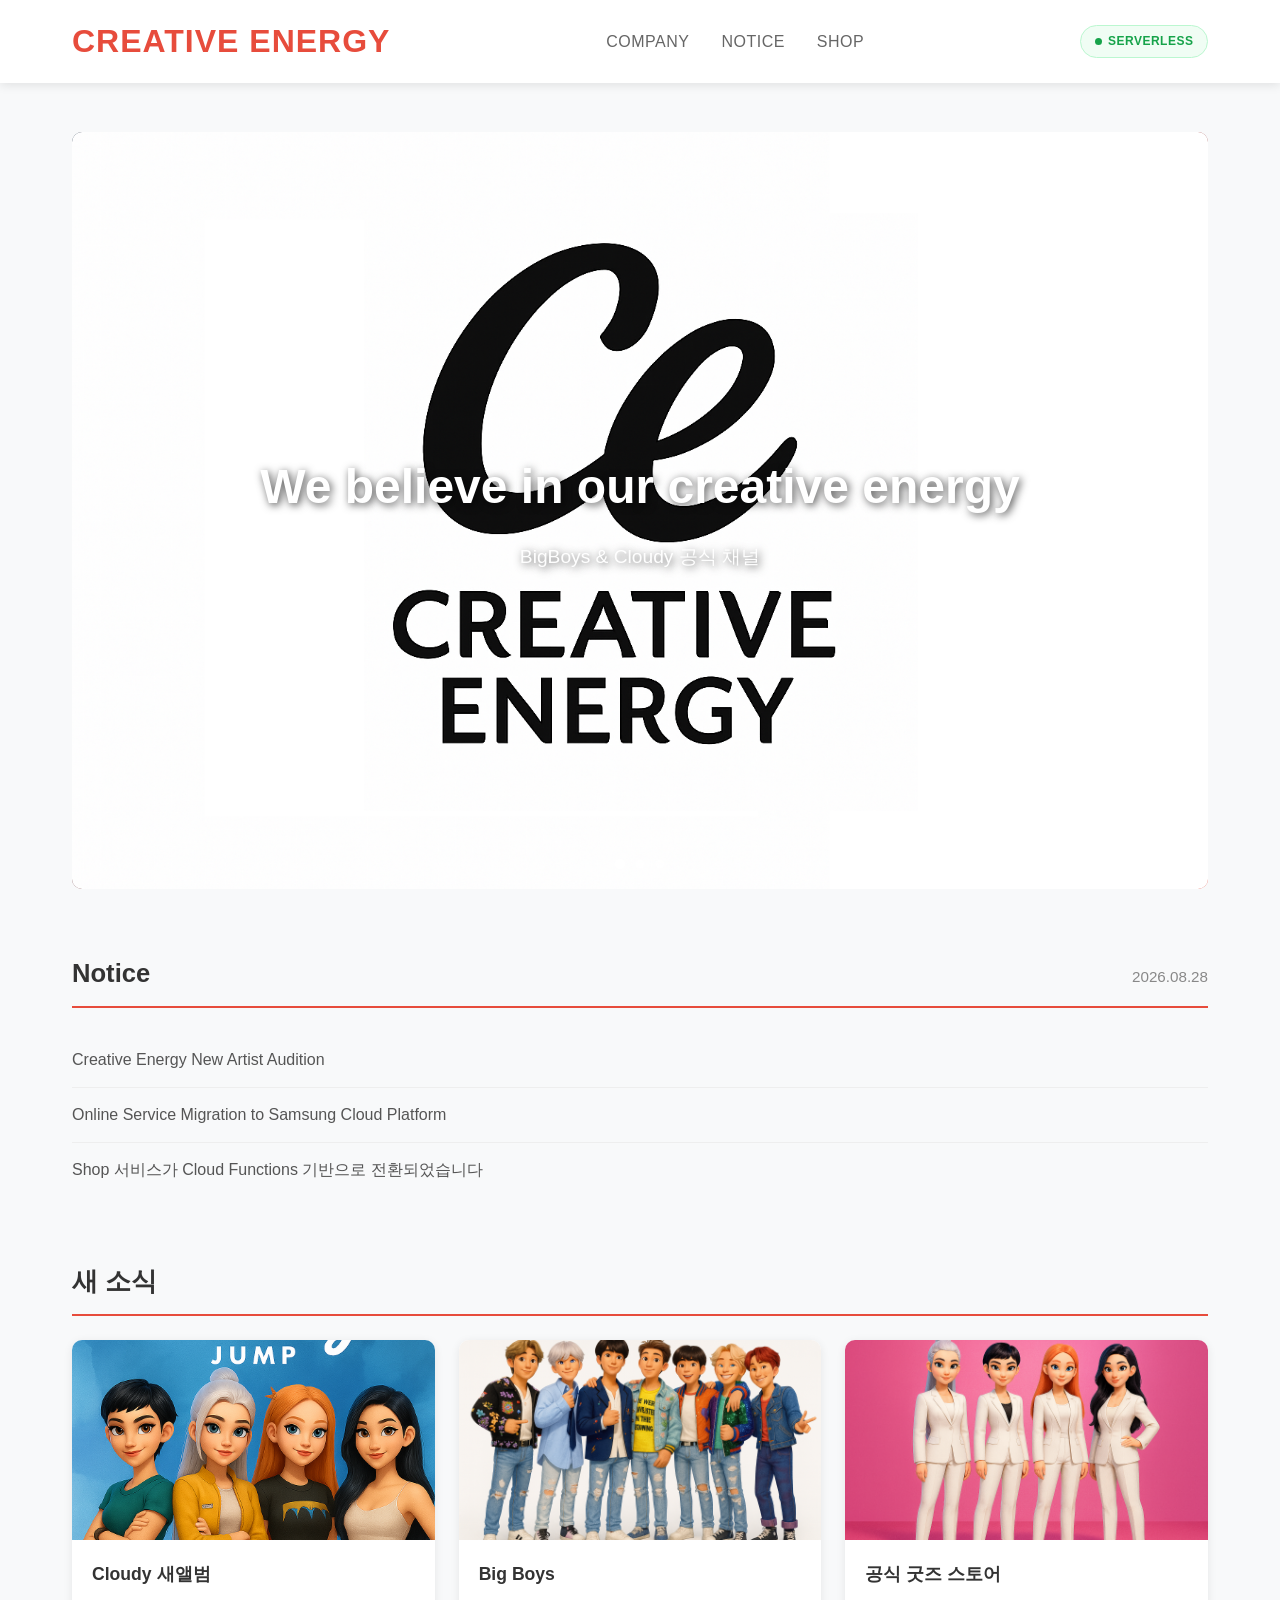
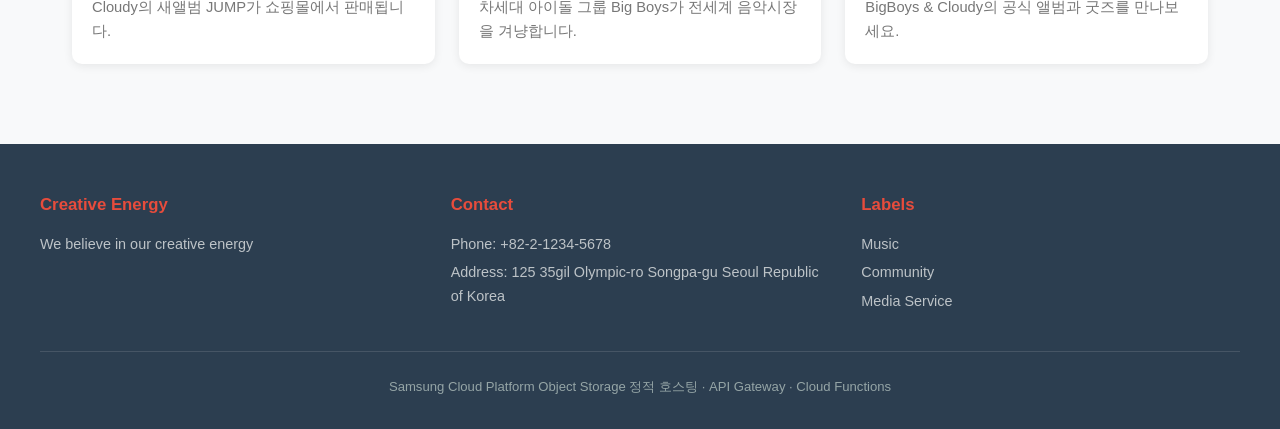
<file: serverless/web_assets/index.html>
<!DOCTYPE html>
<html lang="ko">
<head>
  <meta charset="UTF-8">
  <meta name="viewport" content="width=device-width, initial-scale=1.0">
  <title>Creative Energy</title>
  <link rel="stylesheet" href="./assets/style.css">
</head>
<body>
  <header class="header">
    <nav class="nav-container">
      <a href="./index.html" class="logo">CREATIVE ENERGY</a>
      <ul class="nav-menu">
        <li><a href="./index.html#company">Company</a></li>
        <li><a href="./index.html#notice">Notice</a></li>
        <li><a href="./shop.html">Shop</a></li>
      </ul>
      <span class="serverless-badge" title="Object Storage 정적 호스팅">Serverless</span>
    </nav>
  </header>

  <section class="hero">
    <div class="hero-image">
      <div class="hero-slide active" style="background-image: url('media/img/logo_banner.png')"></div>
      <div class="hero-slide" style="background-image: url('media/img/cloudy1.png')"></div>
      <div class="hero-slide" style="background-image: url('media/img/bigboys1.png')"></div>
      <div class="hero-content">
        <h1>We believe in our creative energy</h1>
        <p>BigBoys &amp; Cloudy 공식 채널</p>
      </div>
      <div class="carousel-dots">
        <div class="dot active"></div>
        <div class="dot"></div>
        <div class="dot"></div>
      </div>
    </div>
  </section>

  <section class="section" id="notice">
    <div class="section-header">
      <h2 class="section-title">Notice</h2>
      <span class="section-subtitle">2026.08.28</span>
    </div>
    <div class="notice-item">Creative Energy New Artist Audition</div>
    <div class="notice-item">Online Service Migration to Samsung Cloud Platform</div>
    <div class="notice-item">Shop 서비스가 Cloud Functions 기반으로 전환되었습니다</div>
  </section>

  <section class="section" id="company">
    <div class="section-header">
      <h2 class="section-title">새 소식</h2>
    </div>
    <div class="media-grid">
      <div class="media-item" onclick="location.href='./shop.html?category=cloudy'">
        <div class="media-image" style="background-image: url('media/img/cloudy_prod1.png')"></div>
        <div class="media-content">
          <h3>Cloudy 새앨범</h3>
          <p>Cloudy의 새앨범 JUMP가 쇼핑몰에서 판매됩니다.</p>
        </div>
      </div>
      <div class="media-item" onclick="location.href='./shop.html?category=bigboys'">
        <div class="media-image" style="background-image: url('media/img/bigboys1.png')"></div>
        <div class="media-content">
          <h3>Big Boys</h3>
          <p>차세대 아이돌 그룹 Big Boys가 전세계 음악시장을 겨냥합니다.</p>
        </div>
      </div>
      <div class="media-item" onclick="location.href='./shop.html'">
        <div class="media-image" style="background-image: url('media/img/cloudy2.png')"></div>
        <div class="media-content">
          <h3>공식 굿즈 스토어</h3>
          <p>BigBoys &amp; Cloudy의 공식 앨범과 굿즈를 만나보세요.</p>
        </div>
      </div>
    </div>
  </section>

  <footer class="footer">
    <div class="footer-content">
      <div class="footer-section">
        <h3>Creative Energy</h3>
        <p>We believe in our creative energy</p>
      </div>
      <div class="footer-section">
        <h3>Contact</h3>
        <p>Phone: +82-2-1234-5678</p>
        <p>Address: 125 35gil Olympic-ro Songpa-gu Seoul Republic of Korea</p>
      </div>
      <div class="footer-section">
        <h3>Labels</h3>
        <p>Music</p>
        <p>Community</p>
        <p>Media Service</p>
      </div>
    </div>
    <div class="footer-bottom">
      Samsung Cloud Platform Object Storage 정적 호스팅 &middot; API Gateway &middot; Cloud Functions
    </div>
  </footer>

  <script>
    // 이미지는 전부 상대 경로라 별도 설정이 필요 없다.
    // 홈 화면은 API 를 호출하지 않으므로 assets/config.js 도 불러오지 않는다.

    // Hero 캐러셀
    const slides = document.querySelectorAll('.hero-slide');
    const dots = document.querySelectorAll('.dot');
    let current = 0;

    function showSlide(index) {
      slides.forEach((s, i) => s.classList.toggle('active', i === index));
      dots.forEach((d, i) => d.classList.toggle('active', i === index));
      current = index;
    }

    dots.forEach((dot, i) => dot.addEventListener('click', () => showSlide(i)));
    setInterval(() => showSlide((current + 1) % slides.length), 5000);
  </script>
</body>
</html>
</file>
<file: serverless/web_assets/assets/style.css>
/*
 * Creative Energy - Serverless 정적 사이트 공통 스타일
 * ceweb 3-Tier 버전의 디자인(브랜드 컬러 #e74c3c, 1200px 컨테이너, 카드 UI)을
 * 페이지 인라인 CSS 에서 뽑아 한 파일로 정리했다.
 */

* {
  margin: 0;
  padding: 0;
  box-sizing: border-box;
}

body {
  font-family: -apple-system, BlinkMacSystemFont, 'Segoe UI', Roboto, 'Helvetica Neue', Arial, sans-serif;
  line-height: 1.6;
  color: #333;
  background-color: #f8f9fa;
}

a {
  color: inherit;
}

/* ── Header ───────────────────────────────────────────────────────── */
.header {
  background: white;
  box-shadow: 0 2px 10px rgba(0, 0, 0, 0.1);
  position: fixed;
  width: 100%;
  top: 0;
  z-index: 1000;
}

.nav-container {
  max-width: 1200px;
  margin: 0 auto;
  display: flex;
  justify-content: space-between;
  align-items: center;
  padding: 1rem 2rem;
}

.logo {
  font-size: 2rem;
  font-weight: bold;
  color: #e74c3c;
  text-decoration: none;
  letter-spacing: 1px;
}

.nav-menu {
  display: flex;
  list-style: none;
  gap: 2rem;
}

.nav-menu a {
  text-decoration: none;
  color: #666;
  font-weight: 500;
  text-transform: uppercase;
  letter-spacing: 0.5px;
  transition: color 0.3s ease;
  padding: 0.5rem 0;
  display: block;
}

.nav-menu a:hover,
.nav-menu a.active {
  color: #e74c3c;
}

/* 서버리스 배지 - 3-Tier 버전의 서버 상태 아이콘 자리를 대신한다. */
.serverless-badge {
  display: flex;
  align-items: center;
  gap: 0.4rem;
  font-size: 0.75rem;
  font-weight: 600;
  letter-spacing: 0.5px;
  color: #16a34a;
  background: #f0fdf4;
  border: 1px solid #bbf7d0;
  border-radius: 20px;
  padding: 0.35rem 0.85rem;
  text-transform: uppercase;
}

.serverless-badge::before {
  content: '';
  width: 7px;
  height: 7px;
  border-radius: 50%;
  background: #16a34a;
}

.serverless-badge[data-state='cold'] {
  color: #b45309;
  background: #fffbeb;
  border-color: #fde68a;
}

.serverless-badge[data-state='cold']::before {
  background: #f59e0b;
}

.serverless-badge[data-state='error'] {
  color: #b91c1c;
  background: #fef2f2;
  border-color: #fecaca;
}

.serverless-badge[data-state='error']::before {
  background: #dc2626;
}

/* ── Hero ─────────────────────────────────────────────────────────── */
.hero {
  /* 고정 헤더 높이(약 83px)보다 크게 잡아야 히어로 상단이 가려지지 않는다 */
  margin-top: 100px;
  max-width: 1200px;
  margin-left: auto;
  margin-right: auto;
  padding: 2rem;
}

.hero-image {
  width: 100%;
  /* 배너 이미지가 1536x1024(3:2)라 컨테이너를 같은 비율로 잡는다.
     고정 높이를 쓰면 background-size: cover 가 폭에 맞추면서 위아래를 잘라낸다. */
  aspect-ratio: 3 / 2;
  min-height: 320px;
  border-radius: 10px;
  overflow: hidden;
  position: relative;
  display: flex;
  align-items: center;
  justify-content: center;
  color: white;
  text-align: center;
  background: linear-gradient(135deg, #2c3e50, #e74c3c);
  background-size: cover;
  background-position: center;
}

.hero-slide {
  position: absolute;
  inset: 0;
  opacity: 0;
  transition: opacity 0.8s ease-in-out;
  background-size: cover;
  background-position: center;
  background-repeat: no-repeat;
}

.hero-slide.active {
  opacity: 1;
}

.hero-content {
  z-index: 10;
  position: relative;
  text-shadow: 2px 2px 8px rgba(0, 0, 0, 0.7);
  padding: 0 2rem;
}

.hero-content h1 {
  font-size: 3rem;
  margin-bottom: 1rem;
  font-weight: bold;
}

.hero-content p {
  font-size: 1.2rem;
  opacity: 0.95;
}

.carousel-dots {
  position: absolute;
  bottom: 20px;
  left: 50%;
  transform: translateX(-50%);
  display: flex;
  gap: 10px;
  z-index: 15;
}

.dot {
  width: 10px;
  height: 10px;
  border-radius: 50%;
  background: rgba(255, 255, 255, 0.5);
  cursor: pointer;
  transition: background 0.3s ease;
}

.dot.active {
  background: white;
}

/* ── 공통 섹션 ────────────────────────────────────────────────────── */
.section {
  max-width: 1200px;
  margin: 0 auto;
  padding: 2rem;
}

.section-header {
  display: flex;
  justify-content: space-between;
  align-items: baseline;
  border-bottom: 2px solid #e74c3c;
  padding-bottom: 0.75rem;
  margin-bottom: 1.5rem;
}

.section-title {
  font-size: 1.6rem;
  font-weight: bold;
}

.section-subtitle {
  color: #888;
  font-size: 0.95rem;
}

/* ── Notice ───────────────────────────────────────────────────────── */
.notice-item {
  padding: 0.9rem 0;
  border-bottom: 1px solid #eee;
  color: #555;
}

.notice-item:last-child {
  border-bottom: none;
}

/* ── Media grid ───────────────────────────────────────────────────── */
.media-grid {
  display: grid;
  grid-template-columns: repeat(auto-fit, minmax(280px, 1fr));
  gap: 1.5rem;
}

.media-item {
  background: white;
  border-radius: 10px;
  overflow: hidden;
  box-shadow: 0 2px 10px rgba(0, 0, 0, 0.08);
  transition: transform 0.3s ease, box-shadow 0.3s ease;
  cursor: pointer;
}

.media-item:hover {
  transform: translateY(-6px);
  box-shadow: 0 15px 30px rgba(0, 0, 0, 0.12);
}

.media-image {
  height: 200px;
  background: linear-gradient(45deg, #667eea, #764ba2);
  background-size: cover;
  background-position: center;
}

.media-content {
  padding: 1.25rem;
}

.media-content h3 {
  font-size: 1.1rem;
  margin-bottom: 0.5rem;
}

.media-content p {
  color: #777;
  font-size: 0.92rem;
}

/* ── Shop layout ──────────────────────────────────────────────────── */
.shop-layout {
  max-width: 1200px;
  margin: 100px auto 0;
  padding: 2rem;
  display: flex;
  gap: 2rem;
  align-items: flex-start;
}

.sidebar {
  width: 230px;
  flex-shrink: 0;
  background: white;
  border-radius: 10px;
  padding: 2rem;
  box-shadow: 0 2px 10px rgba(0, 0, 0, 0.1);
  position: sticky;
  top: 120px;
}

.sidebar-title {
  font-size: 1.2rem;
  font-weight: bold;
  margin-bottom: 1rem;
  text-transform: uppercase;
  letter-spacing: 1px;
}

.sidebar-item {
  padding: 0.8rem 0 0.8rem 0.75rem;
  color: #666;
  cursor: pointer;
  transition: all 0.3s ease;
  border-left: 3px solid transparent;
  background: none;
  border-top: none;
  border-right: none;
  border-bottom: none;
  width: 100%;
  text-align: left;
  font-size: 1rem;
  font-family: inherit;
}

.sidebar-item:hover {
  color: #e74c3c;
}

.sidebar-item.active {
  color: #e74c3c;
  border-left-color: #e74c3c;
  font-weight: 600;
}

.shop-main {
  flex: 1;
  min-width: 0;
}

.breadcrumb {
  color: #999;
  font-size: 0.88rem;
  margin-bottom: 1.5rem;
}

.breadcrumb a {
  color: #999;
  text-decoration: none;
}

.breadcrumb a:hover {
  color: #e74c3c;
}

/* ── Product grid ─────────────────────────────────────────────────── */
.product-grid {
  display: grid;
  grid-template-columns: repeat(auto-fill, minmax(240px, 1fr));
  gap: 1.5rem;
}

.product-card {
  background: white;
  border-radius: 15px;
  overflow: hidden;
  transition: all 0.4s ease;
  border: 1px solid #f0f0f0;
  position: relative;
}

.product-card:hover {
  transform: translateY(-8px);
  box-shadow: 0 15px 35px rgba(0, 0, 0, 0.15);
  border-color: #e74c3c;
}

.product-image {
  width: 100%;
  height: 220px;
  background-color: #f8f8f8;
  position: relative;
  overflow: hidden;
}

.product-image img {
  width: 100%;
  height: 100%;
  object-fit: cover;
  display: block;
  transition: transform 0.3s ease;
}

.product-card:hover .product-image img {
  transform: scale(1.05);
}

.product-badge {
  position: absolute;
  top: 15px;
  right: 15px;
  background: #e74c3c;
  color: white;
  padding: 5px 12px;
  font-size: 0.8rem;
  border-radius: 20px;
  font-weight: bold;
  z-index: 10;
  box-shadow: 0 2px 8px rgba(231, 76, 60, 0.3);
}

.product-info {
  padding: 1.25rem;
}

.product-title {
  font-size: 0.98rem;
  font-weight: 600;
  margin-bottom: 0.35rem;
  line-height: 1.4;
}

.product-subtitle {
  color: #999;
  font-size: 0.85rem;
  margin-bottom: 0.6rem;
}

.product-price {
  font-size: 1.1rem;
  font-weight: bold;
  color: #e74c3c;
}

.product-stock {
  margin-top: 0.5rem;
  font-size: 0.85rem;
  color: #666;
}

.product-stock.sold-out {
  color: #b91c1c;
  font-weight: 600;
}

/* ── 상태 표시 ────────────────────────────────────────────────────── */
.state-box {
  padding: 3rem 1rem;
  text-align: center;
  color: #888;
}

.state-box.error {
  color: #b91c1c;
}

.spinner {
  width: 34px;
  height: 34px;
  margin: 0 auto 1rem;
  border: 3px solid #eee;
  border-top-color: #e74c3c;
  border-radius: 50%;
  animation: spin 0.9s linear infinite;
}

@keyframes spin {
  to {
    transform: rotate(360deg);
  }
}

.retry-button {
  margin-top: 1rem;
  padding: 0.5rem 1.1rem;
  background: #e74c3c;
  color: white;
  border: none;
  border-radius: 5px;
  cursor: pointer;
  font-size: 0.92rem;
}

/* ── 함수 실행 정보 패널 ──────────────────────────────────────────── */
.function-panel {
  background: white;
  border: 1px solid #eee;
  border-left: 4px solid #e74c3c;
  border-radius: 10px;
  padding: 1.25rem 1.5rem;
  margin-bottom: 1.5rem;
}

.function-panel h3 {
  font-size: 0.9rem;
  text-transform: uppercase;
  letter-spacing: 1px;
  color: #888;
  margin-bottom: 0.9rem;
}

.function-grid {
  display: grid;
  grid-template-columns: repeat(auto-fit, minmax(150px, 1fr));
  gap: 1rem 1.5rem;
}

.function-metric .label {
  display: block;
  font-size: 0.75rem;
  color: #999;
  text-transform: uppercase;
  letter-spacing: 0.5px;
}

.function-metric .value {
  display: block;
  font-size: 1.05rem;
  font-weight: 600;
  font-variant-numeric: tabular-nums;
}

/* ── Footer ───────────────────────────────────────────────────────── */
.footer {
  background: #2c3e50;
  color: white;
  margin-top: 3rem;
  padding: 3rem 2rem 2rem;
}

.footer-content {
  max-width: 1200px;
  margin: 0 auto;
  display: grid;
  grid-template-columns: repeat(auto-fit, minmax(240px, 1fr));
  gap: 2rem;
}

.footer-section h3 {
  color: #e74c3c;
  margin-bottom: 0.9rem;
  font-size: 1.05rem;
}

.footer-section p {
  color: #bdc3c7;
  font-size: 0.9rem;
  margin-bottom: 0.35rem;
}

.footer-bottom {
  max-width: 1200px;
  margin: 2rem auto 0;
  padding-top: 1.5rem;
  border-top: 1px solid rgba(255, 255, 255, 0.12);
  color: #95a5a6;
  font-size: 0.82rem;
  text-align: center;
}

/* ── 반응형 ───────────────────────────────────────────────────────── */
@media (max-width: 900px) {
  .shop-layout {
    flex-direction: column;
  }

  .sidebar {
    width: 100%;
    position: static;
  }

  .nav-menu {
    gap: 1rem;
  }

  .hero-content h1 {
    font-size: 2rem;
  }
}
</file>
